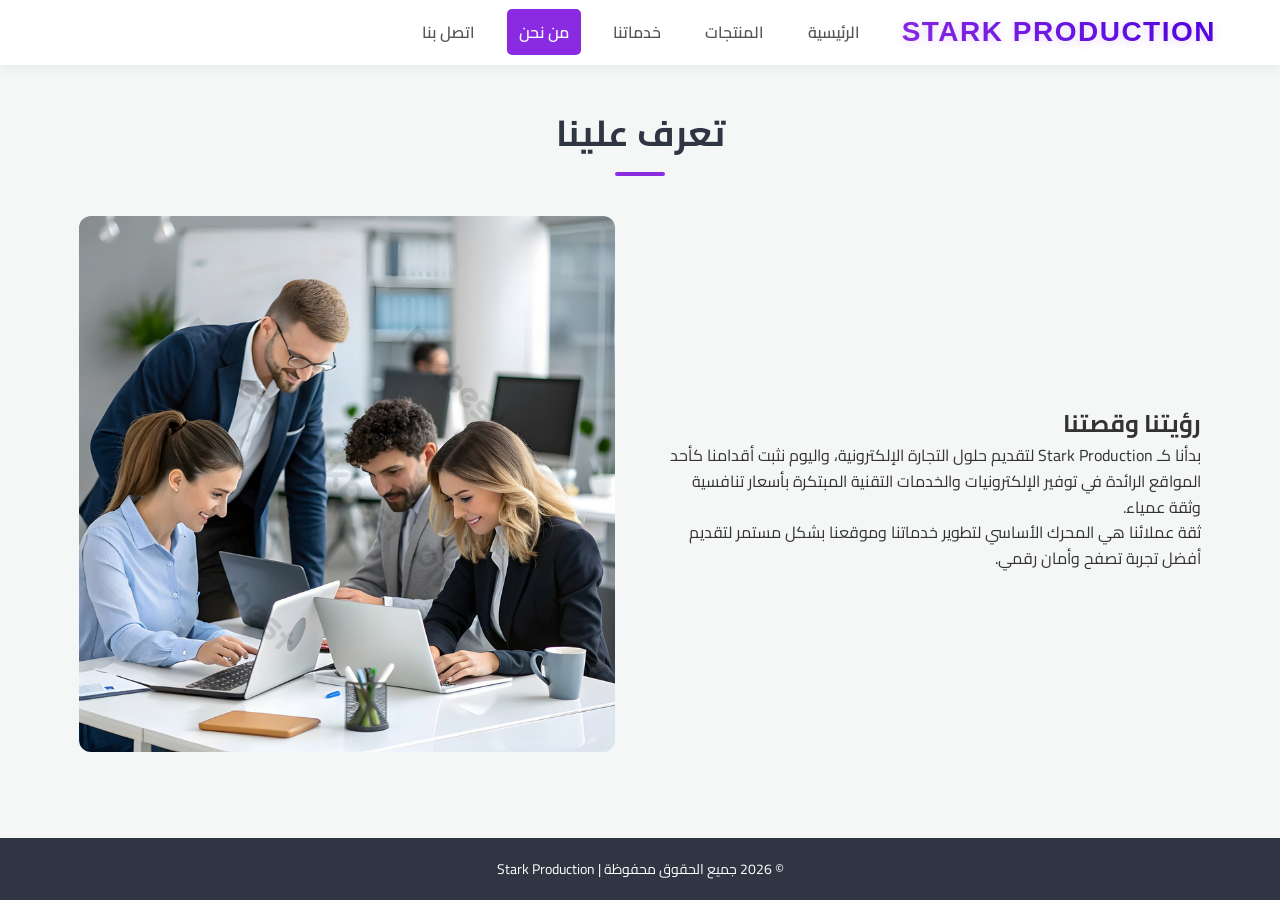
<file: about.html>
<!DOCTYPE html>
<html lang="ar" dir="rtl">
<head>
    <meta charset="UTF-8">
    <meta name="viewport" content="width=device-width, initial-scale=1.0">
    <title>Stark Production | من نحن</title>
    <link rel="stylesheet" href="style.css">
    <link href="https://fonts.googleapis.com/css2?family=Cairo:wght@400;700&display=swap" rel="stylesheet">
</head>
<body>
    <header class="main-header">
        <div class="container header-container">
            <div class="logo">Stark Production</div>
            <button class="menu-toggle" id="mobile-menu"><span></span><span></span><span></span></button>
            <nav class="main-nav" id="nav-menu">
                <ul>
                    <li><a href="index.html">الرئيسية</a></li>
                    <li><a href="products.html">المنتجات</a></li>
                    <li><a href="services.html">خدماتنا</a></li>
                    <li><a href="about.html" class="active">من نحن</a></li>
                    <li><a href="contact.html">اتصل بنا</a></li>
                </ul>
            </nav>
        </div>
    </header>

    <main class="container">
        <h1 class="page-title">تعرف علينا</h1>
        <div class="about-wrapper">
            <div class="about-text">
                <h2>رؤيتنا وقصتنا</h2>
                <p>بدأنا كـ Stark Production لتقديم حلول التجارة الإلكترونية، واليوم نثبت أقدامنا كأحد المواقع الرائدة في توفير الإلكترونيات والخدمات التقنية المبتكرة بأسعار تنافسية وثقة عمياء.</p>
                <p>ثقة عملائنا هي المحرك الأساسي لتطوير خدماتنا وموقعنا بشكل مستمر لتقديم أفضل تجربة تصفح وأمان رقمي.</p>
            </div>
            <div class="about-img">
                <img src="images/about.jpg" alt="عن Stark Production">
            </div>
        </div>
    </main>

    <footer class="main-footer"><p>&copy; 2026 جميع الحقوق محفوظة | Stark Production</p></footer>
    <script src="main.js"></script>
</body>
</html>
</file>
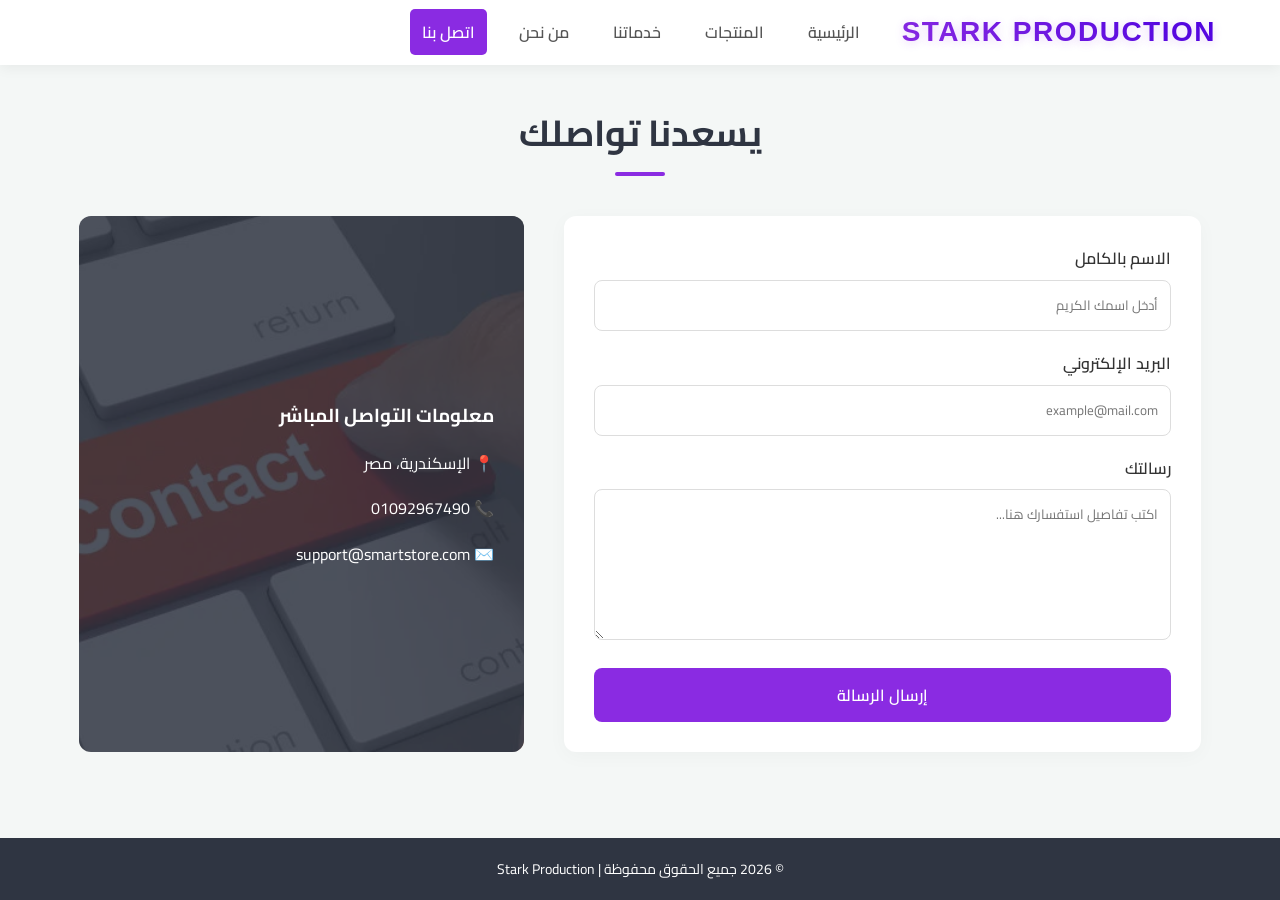
<file: contact.html>
<!DOCTYPE html>
<html lang="ar" dir="rtl">
<head>
    <meta charset="UTF-8">
    <meta name="viewport" content="width=device-width, initial-scale=1.0">
    <title>Stark Production | اتصل بنا</title>
    <link rel="stylesheet" href="style.css">
    <link href="https://fonts.googleapis.com/css2?family=Cairo:wght@400;700&display=swap" rel="stylesheet">
</head>
<body>
    <header class="main-header">
        <div class="container header-container">
            <div class="logo">Stark Production</div>
            <button class="menu-toggle" id="mobile-menu"><span></span><span></span><span></span></button>
            <nav class="main-nav" id="nav-menu">
                <ul>
                    <li><a href="index.html">الرئيسية</a></li>
                    <li><a href="products.html">المنتجات</a></li>
                    <li><a href="services.html">خدماتنا</a></li>
                    <li><a href="about.html">من نحن</a></li>
                    <li><a href="contact.html" class="active">اتصل بنا</a></li>
                </ul>
            </nav>
        </div>
    </header>

    <main class="container">
        <h1 class="page-title">يسعدنا تواصلك</h1>
        <div class="contact-container">
            <div class="contact-form">
                <form action="#">
                    <div class="form-group">
                        <label>الاسم بالكامل</label>
                        <input type="text" required placeholder="أدخل اسمك الكريم">
                    </div>
                    <div class="form-group">
                        <label>البريد الإلكتروني</label>
                        <input type="email" required placeholder="example@mail.com">
                    </div>
                    <div class="form-group">
                        <label>رسالتك</label>
                        <textarea rows="5" required placeholder="اكتب تفاصيل استفسارك هنا..."></textarea>
                    </div>
                    <button type="submit" class="btn-submit">إرسال الرسالة</button>
                </form>
            </div>
            <div class="contact-info">
                <h3>معلومات التواصل المباشر</h3>
                <p>📍 الإسكندرية، مصر</p>
                <p>📞 <span style="direction: ltr; display: inline-block;">01092967490</span></p> 
                <p>✉️ support@smartstore.com</p>
            </div>
        </div>
    </main>

    <footer class="main-footer"><p>&copy; 2026 جميع الحقوق محفوظة | Stark Production</p></footer>
    <script src="main.js"></script>
</body>
</html>
</file>
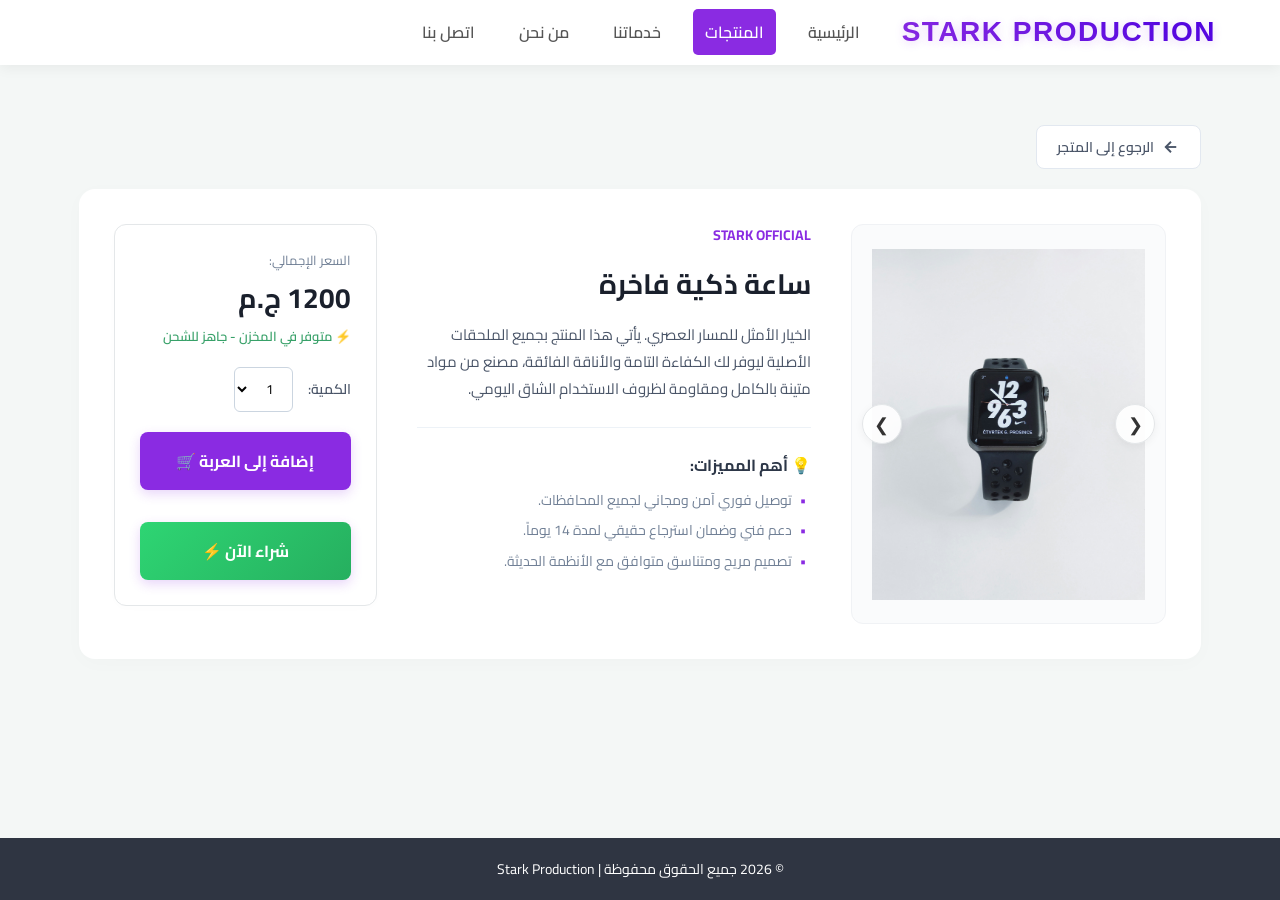
<file: product-detail.html>
<!DOCTYPE html>
<html lang="ar" dir="rtl">
<head>
    <meta charset="UTF-8">
    <meta name="viewport" content="width=device-width, initial-scale=1.0">
    <title>Stark Production | تفاصيل المنتج</title>
    <link rel="stylesheet" href="style.css">
    <link href="https://fonts.googleapis.com/css2?family=Cairo:wght@400;600;700&display=swap" rel="stylesheet">
</head>
<body>
    <header class="main-header">
        <div class="container header-container">
            <div class="logo">Stark Production</div>
            
            <button class="menu-toggle" id="mobile-menu">
                <span></span>
                <span></span>
                <span></span>
            </button>

            <nav class="main-nav" id="nav-menu">
                <ul>
                    <li><a href="index.html">الرئيسية</a></li>
                    <li><a href="products.html" class="active">المنتجات</a></li>
                    <li><a href="services.html">خدماتنا</a></li>
                    <li><a href="about.html">من نحن</a></li>
                    <li><a href="contact.html">اتصل بنا</a></li>
                </ul>
            </nav>
        </div>
    </header>

    <main class="container page-product-detail">
        <div class="back-navigation">
            <a href="products.html" class="btn-back-store">
                <svg width="18" height="18" viewBox="0 0 24 24" fill="none" stroke="currentColor" stroke-width="2.5">
                    <line x1="19" y1="12" x2="5" y2="12"></line>
                    <polyline points="12 19 19 12 12 5"></polyline>
                </svg>
                الرجوع إلى المتجر
            </a>
        </div>

        <div class="product-main-section">
            <div class="product-slider-container">
                <button class="slider-arrow prev-arr" onclick="moveSlider(-1)">&#10095;</button>
                <div class="slider-image-holder" id="zoom-container">

    <img id="main-slider-img"
         src="images/watch.jpg"
         alt="صورة المنتج">

    <!-- العدسة -->
    <div id="zoom-lens"></div>

    <!-- نافذة الزووم -->
    <div id="zoom-result"></div>

</div>
                <button class="slider-arrow next-arr" onclick="moveSlider(1)">&#10094;</button>
            </div>

            <div class="product-middle-details">
                <span class="brand-badge">Stark Official</span>
                <h1 id="det-title">ساعة ذكية فاخرة</h1>
                <p class="product-long-desc">
                    الخيار الأمثل للمسار العصري. يأتي هذا المنتج بجميع الملحقات الأصلية ليوفر لك الكفاءة التامة والأناقة الفائقة، مصنع من مواد متينة بالكامل ومقاومة لظروف الاستخدام الشاق اليومي.
                </p>
                <hr class="separator-line">
                <div class="product-features-list">
                    <h3>💡 أهم المميزات:</h3>
                    <ul>
                        <li>توصيل فوري آمن ومجاني لجميع المحافظات.</li>
                        <li>دعم فني وضمان استرجاع حقيقي لمدة 14 يوماً.</li>
                        <li>تصميم مريح ومتناسق متوافق مع الأنظمة الحديثة.</li>
                    </ul>
                </div>
            </div>

            <div class="purchase-card">
                <div class="price-section">
                    <span class="price-label">السعر الإجمالي:</span>
                    <h2 class="main-price-display" id="det-price">1200 ج.م</h2>
                    <p class="stock-status">⚡ متوفر في المخزن - جاهز للشحن</p>
                </div>
                 
                
                <div class="quantity-selector">
                    <label>الكمية:</label>
                    <select id="prod-qty">
                        <option value="1">1</option>
                        <option value="2">2</option>
                        <option value="3">3</option>
                        <option value="4">4</option>
                    </select>
                </div>

                <button class="btn-noon-cart" id="det-add-btn">إضافة إلى العربة 🛒</button>
            <button class="btn-noon-cart buy-now-btn" onclick="openCheckoutModal()">
    شراء الآن ⚡
</button>
    
        </div>
    </main>
<!-- Checkout Modal -->
<div id="checkout-modal" class="modal-overlay" style="display: none;">
    <div class="modal-box" style="background-color: #fff; padding: 30px; border-radius: 12px; width: 90%; max-width: 450px; box-shadow: 0 10px 25px rgba(0,0,0,0.2); direction: rtl;">
        
        <h3 style="margin-bottom: 25px; text-align: center; color: #2f3542; font-size: 22px; font-weight: 700;">
            📝 بيانات شحن الطلب
        </h3>

        <form onsubmit="confirmPurchase(event)">

            <div class="form-group" style="margin-bottom: 20px; display: flex; flex-direction: column; gap: 8px;">
                <label>إسم المستلم:</label>
                <input type="text" id="client-name" required placeholder="مثال: أحمد محمد"
                style="padding:12px;border:1px solid #ddd;border-radius:8px;">
            </div>

            <div class="form-group" style="margin-bottom: 20px; display: flex; flex-direction: column; gap: 8px;">
                <label>رقم الهاتف:</label>
                <input type="tel" id="client-phone" required placeholder="010xxxxxxxx"
                style="padding:12px;border:1px solid #ddd;border-radius:8px;">
            </div>

            <div class="form-group" style="margin-bottom: 20px; display: flex; flex-direction: column; gap: 8px;">
                <label>العنوان:</label>
                <input type="text" id="client-address" required placeholder="المحافظة - المنطقة - الشارع"
                style="padding:12px;border:1px solid #ddd;border-radius:8px;">
            </div>

            <div class="form-group" style="margin-bottom: 20px; display: flex; flex-direction: column; gap: 8px;">
                <label>طريقة الدفع:</label>

                <select id="payment-method"
                style="padding:12px;border:1px solid #ddd;border-radius:8px;">

                    <option value="كاش عند الاستلام">
                        كاش عند الاستلام
                    </option>

                    <option value="انستا باي">
                        انستا باي
                    </option>

                    <option value="محفظة كاش">
                        محفظة كاش
                    </option>

                </select>
            </div>

            <div style="display:flex;gap:10px;">

                <button type="submit"
                style="flex:2;background:#2ed573;color:#fff;border:none;padding:12px;border-radius:8px;font-weight:700;cursor:pointer;">
                    تأكيد الطلب ⚡
                </button>

                <button type="button"
                onclick="closeCheckoutModal()"
                style="flex:1;background:#ff4757;color:#fff;border:none;padding:12px;border-radius:8px;font-weight:700;cursor:pointer;">
                    إلغاء
                </button>

            </div>

        </form>

    </div>
</div>
    <footer class="main-footer"><p>&copy; 2026 جميع الحقوق محفوظة | Stark Production</p></footer>

    <script src="main.js"></script>
    <script>
        let currentImgIndex = 0;
        let imagesArray = [];
        let prodName = '';
        let prodPrice = '';

        document.addEventListener('DOMContentLoaded', () => {
            prodName = localStorage.getItem('selectedProdName') || 'ساعة ذكية فاخرة';
            prodPrice = localStorage.getItem('selectedProdPrice') || '1200';
            const prodImg = localStorage.getItem('selectedProdImg') || 'images/watch.jpg';

            document.getElementById('det-title').innerText = prodName;
            document.getElementById('det-price').innerText = prodPrice + ' ج.م';
            
            imagesArray = [
                prodImg,
                'https://images.unsplash.com/photo-1542751371-adc38448a05e?auto=format&fit=crop&w=600&q=80'
            ];
            
            document.getElementById('main-slider-img').src = imagesArray[currentImgIndex];

          document.getElementById('det-add-btn').onclick = () => {
    const qty = parseInt(document.getElementById('prod-qty').value) || 1;
    
    // هنا بننادي الدالة اللي في main.js عشان الشغل كله يبقى في مكان واحد
    // لو الدالة addToCart في main.js بتقبل الكمية، هنبعتها معاها
    // بس عشان دالتك الحالية في main.js بسيطة، هنبعت المنتج بالكمية:
    
    addToCartCustom(prodName, parseInt(prodPrice), qty);
};

// ضيف الدالة دي في أي مكان في الـ script بتاع صفحة التفاصيل
function addToCartCustom(name, price, qty) {
    let cart = JSON.parse(localStorage.getItem('stark_cart')) || [];
    const existingItem = cart.find(item => item.name === name);
    
    if (existingItem) {
        existingItem.qty = (existingItem.qty || 0) + qty;
    } else {
        cart.push({ name: name, price: price, qty: qty });
    }
    
    localStorage.setItem('stark_cart', JSON.stringify(cart));
    alert(`تم إضافة عدد ${qty} من (${name}) إلى عربة المشتريات بنجاح!`);
    
    // لو فيه دالة تحديث واجهة في الصفحة دي، شغلها
    if (typeof updateCartUI === 'function') {
        updateCartUI();
    }
}
        });

     function moveSlider(direction) {

    currentImgIndex += direction;

    if (currentImgIndex >= imagesArray.length)
        currentImgIndex = 0;

    if (currentImgIndex < 0)
        currentImgIndex = imagesArray.length - 1;

    const mainImg =
        document.getElementById('main-slider-img');

    mainImg.src = imagesArray[currentImgIndex];

    /* تحديث الزووم */
    
    const zoomResult =
        document.getElementById('zoom-result');

    if (zoomResult) {

        zoomResult.style.backgroundImage =
            `url('${mainImg.src}')`;
    }
}
const container = document.getElementById('zoom-container');
const img = document.getElementById('main-slider-img');

// لما الماوس يدخل
container.addEventListener('mousemove', (e) => {
    const rect = container.getBoundingClientRect();
    const x = ((e.clientX - rect.left) / rect.width) * 100;
    const y = ((e.clientY - rect.top) / rect.height) * 100;

    img.style.transformOrigin = `${x}% ${y}%`;
    img.style.transform = "scale(2.5)"; // ده مقدار الزوم
});

// لما الماوس يخرج
container.addEventListener('mouseleave', () => {
    img.style.transform = "scale(1)";
});
function openCheckoutModal() {
    document.getElementById('checkout-modal').style.display = 'flex';
}

function closeCheckoutModal() {
    document.getElementById('checkout-modal').style.display = 'none';
}

function confirmPurchase(event) {

    event.preventDefault();

    const clientName =
        document.getElementById('client-name').value;

    const clientPhone =
        document.getElementById('client-phone').value;

    const clientAddress =
        document.getElementById('client-address').value;

    const paymentMethod =
        document.getElementById('payment-method').value;

    // السلة كاملة
    let cart =
        JSON.parse(localStorage.getItem('stark_cart')) || [];

    // لو السلة فاضية
    if (cart.length === 0) {
        alert("السلة فارغة!");
        return;
    }

    let orderText = "";
    let totalPrice = 0;

    cart.forEach((item, index) => {

        const itemTotal =
            item.price * item.qty;

        totalPrice += itemTotal;

        orderText +=
`${index + 1}- ${item.name}
الكمية: ${item.qty}
السعر: ${itemTotal} ج.م

`;
    });

    const finalMessage =
`🛒 طلب جديد من Stark Production

${orderText}

💰 الإجمالي الكلي:
${totalPrice} ج.م

👤 الاسم:
${clientName}

📞 الهاتف:
${clientPhone}

📍 العنوان:
${clientAddress}

💳 طريقة الدفع:
${paymentMethod}`;

    const whatsappNumber =
        "201092967490";

    const whatsappURL =
`https://wa.me/${whatsappNumber}?text=${encodeURIComponent(finalMessage)}`;

    window.open(whatsappURL, '_blank');

    closeCheckoutModal();
}

    </script>
  
</body>
</html>
</file>
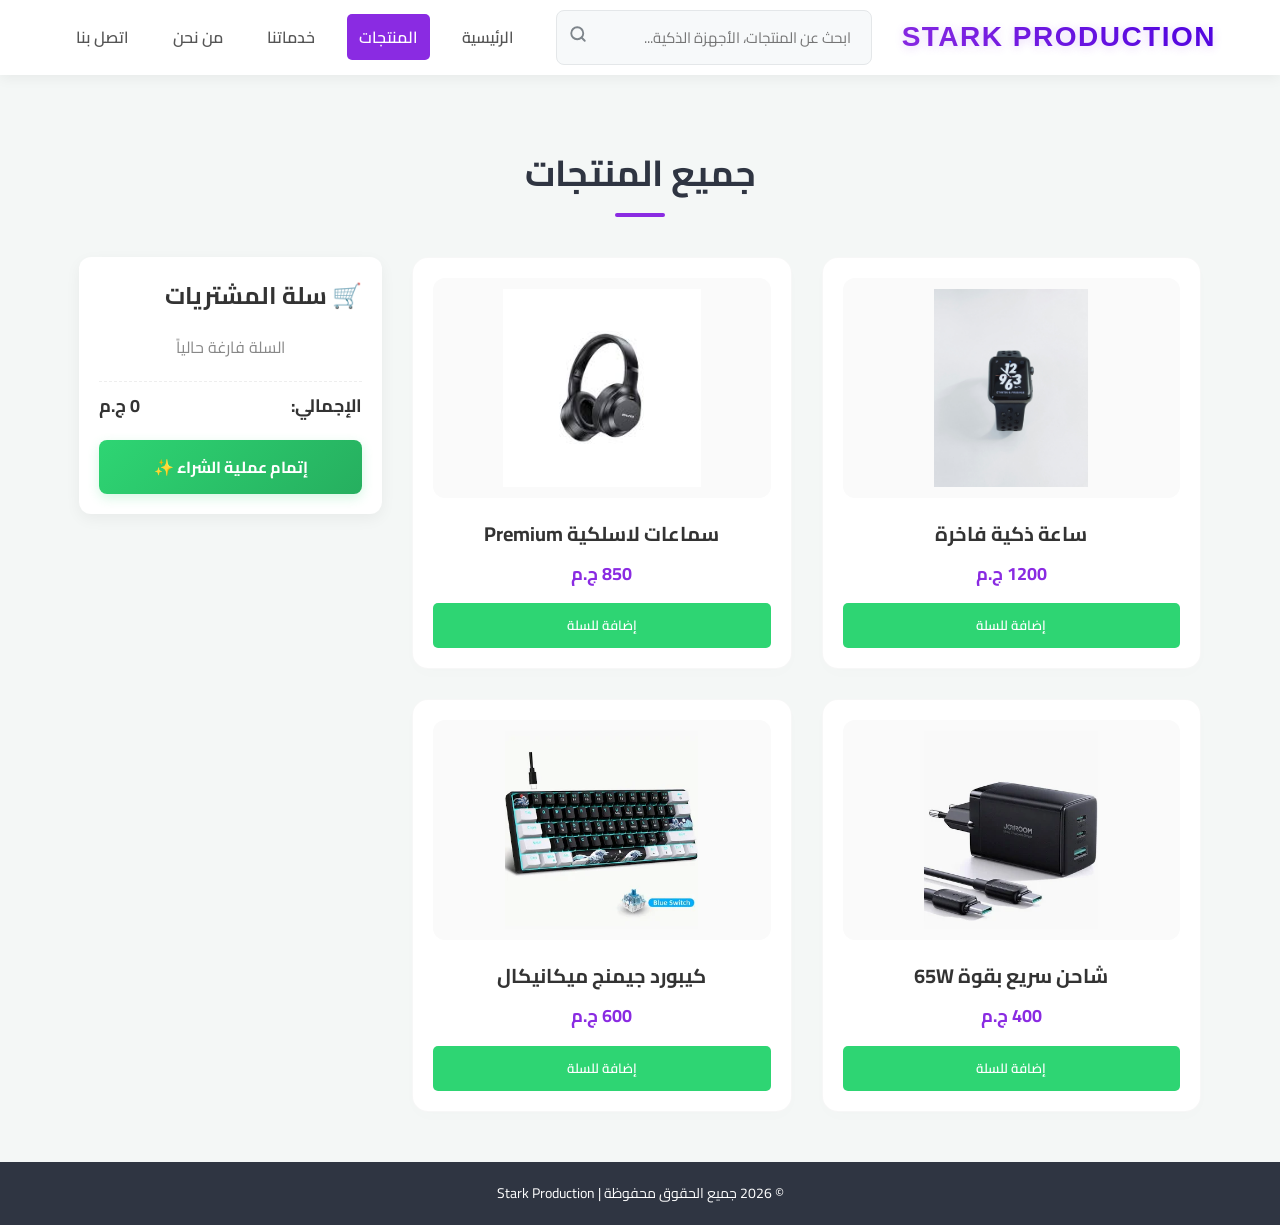
<file: products.html>
<!DOCTYPE html>
<html lang="ar" dir="rtl">
<head>
    <meta charset="UTF-8">
    <meta name="viewport" content="width=device-width, initial-scale=1.0">
    <title>Stark Production | المنتجات</title>
    <link rel="stylesheet" href="style.css">
    <link href="https://fonts.googleapis.com/css2?family=Cairo:wght@400;600;700&display=swap" rel="stylesheet">
</head>
<body>
    <header class="main-header">
        <div class="container header-container">
            <div class="logo">Stark Production</div>
            
            <div class="header-search-box">
                <input type="text" id="search-bar" placeholder="ابحث عن المنتجات، الأجهزة الذكية..." onkeyup="filterProducts()">
                <span class="search-icon">
                    <svg width="18" height="18" viewBox="0 0 24 24" fill="none" stroke="currentColor" stroke-width="2.5" stroke-linecap="round" stroke-linejoin="round">
                        <circle cx="11" cy="11" r="8"></circle>
                        <line x1="21" y1="21" x2="16.65" y2="16.65"></line>
                    </svg>
                </span>
            </div>

            <button class="menu-toggle" id="mobile-menu">
                <span></span>
                <span></span>
                <span></span>
            </button>

            <nav class="main-nav" id="nav-menu">
                <ul>
                    <li><a href="index.html">الرئيسية</a></li>
                    <li><a href="products.html" class="active">المنتجات</a></li>
                    <li><a href="services.html">خدماتنا</a></li>
                    <li><a href="about.html">من نحن</a></li>
                    <li><a href="contact.html">اتصل بنا</a></li>
                </ul>
            </nav>
        </div>
    </header>

    <main class="container" style="margin-top: 30px;">
        <h1 class="page-title">جميع المنتجات</h1>
        <div class="shop-layout">
            <div class="products-grid" id="products-grid">
                <div class="product-card" onclick="goToDetail('ساعة ذكية فاخرة', 1200, 'images/watch.jpg')">
                    <div class="product-img-wrapper">
                        <img src="images/watch.jpg" alt="ساعة ذكية">
                    </div>
                    <h3>ساعة ذكية فاخرة</h3>
                    <p class="product-price">1200 ج.م</p>
                    <button class="btn-add-cart" onclick="event.stopPropagation(); addToCart('ساعة ذكية فاخرة', 1200)">إضافة للسلة</button>
                </div>
                <div class="product-card" onclick="goToDetail('سماعات لاسلكية Premium', 850, 'images/headphones.jpg')">
                    <div class="product-img-wrapper">
                        <img src="images/headphones.jpg" alt="سماعات لاسلكية">
                    </div>
                    <h3>سماعات لاسلكية Premium</h3>
                    <p class="product-price">850 ج.م</p>
                    <button class="btn-add-cart" onclick="event.stopPropagation(); addToCart('سماعات لاسلكية Premium', 850)">إضافة للسلة</button>
                </div>
                <div class="product-card" onclick="goToDetail('شاحن سريع بقوة 65W', 400, 'images/charger.jpg')">
                    <div class="product-img-wrapper">
                        <img src="images/charger.jpg" alt="شاحن سريع">
                    </div>
                    <h3>شاحن سريع بقوة 65W</h3>
                    <p class="product-price">400 ج.م</p>
                    <button class="btn-add-cart" onclick="event.stopPropagation(); addToCart('شاحن سريع بقوة 65W', 400)">إضافة للسلة</button>
                </div>
                <div class="product-card" onclick="goToDetail('كيبورد جيمنج ميكانيكال', 600, 'images/keyboard.jpg')">
                    <div class="product-img-wrapper">
                        <img src="images/keyboard.jpg" alt="كيبورد جيمنج">
                    </div>
                    <h3>كيبورد جيمنج ميكانيكال</h3>
                    <p class="product-price">600 ج.م</p>
                    <button class="btn-add-cart" onclick="event.stopPropagation(); addToCart('كيبورد جيمنج ميكانيكال', 600)">إضافة للسلة</button>
                </div>
            </div>
            
            <aside class="cart-sidebar">
                <h2>🛒 سلة المشتريات</h2>
                <ul id="cart-list" class="cart-items">
                    <p style="color: #888; text-align:center;">السلة فارغة حالياً</p>
                </ul>
                <div style="font-weight:700; margin-top:15px; display:flex; justify-content:space-between; font-size:18px; border-top:1px dashed #eee; padding-top:10px; margin-bottom:15px;">
                    <span>الإجمالي:</span><span><span id="cart-total">0</span> ج.م</span>
                </div>
                
                <button id="checkout-btn" class="btn-checkout" onclick="openCheckoutModal()" style="display: none;">
                    إتمام عملية الشراء ✨
                </button>
            </aside>
        </div>
    </main>

 <div id="checkout-modal" class="modal-overlay" style="display: none;">
    <div class="modal-box" style="background-color: #fff; padding: 30px; border-radius: 12px; width: 90%; max-width: 450px; box-shadow: 0 10px 25px rgba(0,0,0,0.2); direction: rtl;">
        <h3 style="margin-bottom: 25px; text-align: center; color: #2f3542; font-size: 22px; font-weight: 700;">📝 بيانات شحن الطلب</h3>
        <form onsubmit="confirmPurchase(event)">
            
            <div class="form-group" style="margin-bottom: 20px; display: flex; flex-direction: column; gap: 8px; text-align: right;">
                <label for="client-name" style="font-weight: 600; color: #4a5568; font-size: 15px;">إسم المستلم الثنائي:</label>
                <input type="text" id="client-name" required placeholder="مثال: أحمد محمد" style="width: 100%; padding: 12px; border: 1px solid #ddd; border-radius: 8px; font-family: 'Cairo', sans-serif; font-size: 15px; outline: none; background: #fafbfc;">
            </div>
            
            <div class="form-group" style="margin-bottom: 20px; display: flex; flex-direction: column; gap: 8px; text-align: right;">
                <label for="client-phone" style="font-weight: 600; color: #4a5568; font-size: 15px;">رقم تليفون الكاش أو الموبايل:</label>
                <input type="tel" id="client-phone" required placeholder="مثال: 010xxxxxxxx" style="width: 100%; padding: 12px; border: 1px solid #ddd; border-radius: 8px; font-family: 'Cairo', sans-serif; font-size: 15px; outline: none; background: #fafbfc;">
            </div>

            <div class="form-group" style="margin-bottom: 20px; display: flex; flex-direction: column; gap: 8px; text-align: right;">
                <label for="client-address" style="font-weight: 600; color: #4a5568; font-size: 15px;">عنوان الشحن بالتفصيل:</label>
                <input type="text" id="client-address" required placeholder="المحافظة، المنطقة، اسم الشارع، العمارة..." style="width: 100%; padding: 12px; border: 1px solid #ddd; border-radius: 8px; font-family: 'Cairo', sans-serif; font-size: 15px; outline: none; background: #fafbfc;">
            </div>
            <div class="form-group" style="margin-bottom: 20px; display: flex; flex-direction: column; gap: 8px; text-align: right;">
    <label for="payment-method" style="font-weight: 600; color: #4a5568; font-size: 15px;">طريقة الدفع:</label>
    <select id="payment-method" style="width: 100%; padding: 12px; border: 1px solid #ddd; border-radius: 8px; font-family: 'Cairo', sans-serif; font-size: 15px; outline: none; background: #fafbfc;">
        <option value="كاش عند الاستلام">كاش عند الاستلام</option>
        <option value="انستا باي (InstaPay)">انستا باي (InstaPay)</option>
        <option value="محفظة كاش (فودافون/أورانج)">محفظة كاش (فودافون/أورانج)</option>
    </select>
</div>
            <div style="display: flex; gap: 12px; margin-top: 25px; flex-direction: row-reverse;">
                <button type="submit" class="btn-submit" style="flex: 2; background: linear-gradient(135deg, #2ed573 0%, #26af5f 100%); color: white; border: none; padding: 12px 20px; border-radius: 8px; cursor: pointer; font-size: 15px; font-weight: 700; width: 100%; box-shadow: 0 4px 12px rgba(46, 213, 115, 0.2); transition: 0.3s;">
                    تأكيد الطلب عبر الواتساب ⚡
                </button>
                <button type="button" class="btn-submit" onclick="closeCheckoutModal()" style="flex: 1; background: linear-gradient(135deg, #ff4757 0%, #ee5253 100%); color: white; border: none; padding: 12px 20px; border-radius: 8px; cursor: pointer; font-size: 15px; font-weight: 700; width: 100%; box-shadow: 0 4px 12px rgba(255, 71, 87, 0.2); transition: 0.3s;">
                    إلغاء
                </button>
            </div>
        </form>
    </div>
</div>
    <footer class="main-footer">
        <p>&copy; 2026 جميع الحقوق محفوظة | Stark Production</p>
    </footer>
    
    <script src="main.js"></script>
    <script>
        function goToDetail(name, price, img) {
            localStorage.setItem('selectedProdName', name);
            localStorage.setItem('selectedProdPrice', price);
            localStorage.setItem('selectedProdImg', img);
            window.location.href = 'product-detail.html';
        }

        function filterProducts() {
            const query = document.getElementById('search-bar').value.toLowerCase();
            const cards = document.querySelectorAll('.product-card');
            cards.forEach(card => {
                const title = card.querySelector('h3').innerText.toLowerCase();
                if(title.includes(query)) {
                    card.style.display = "flex";
                } else {
                    card.style.display = "none";
                }
            });
        }
    </script>
</body>
</html>
</file>
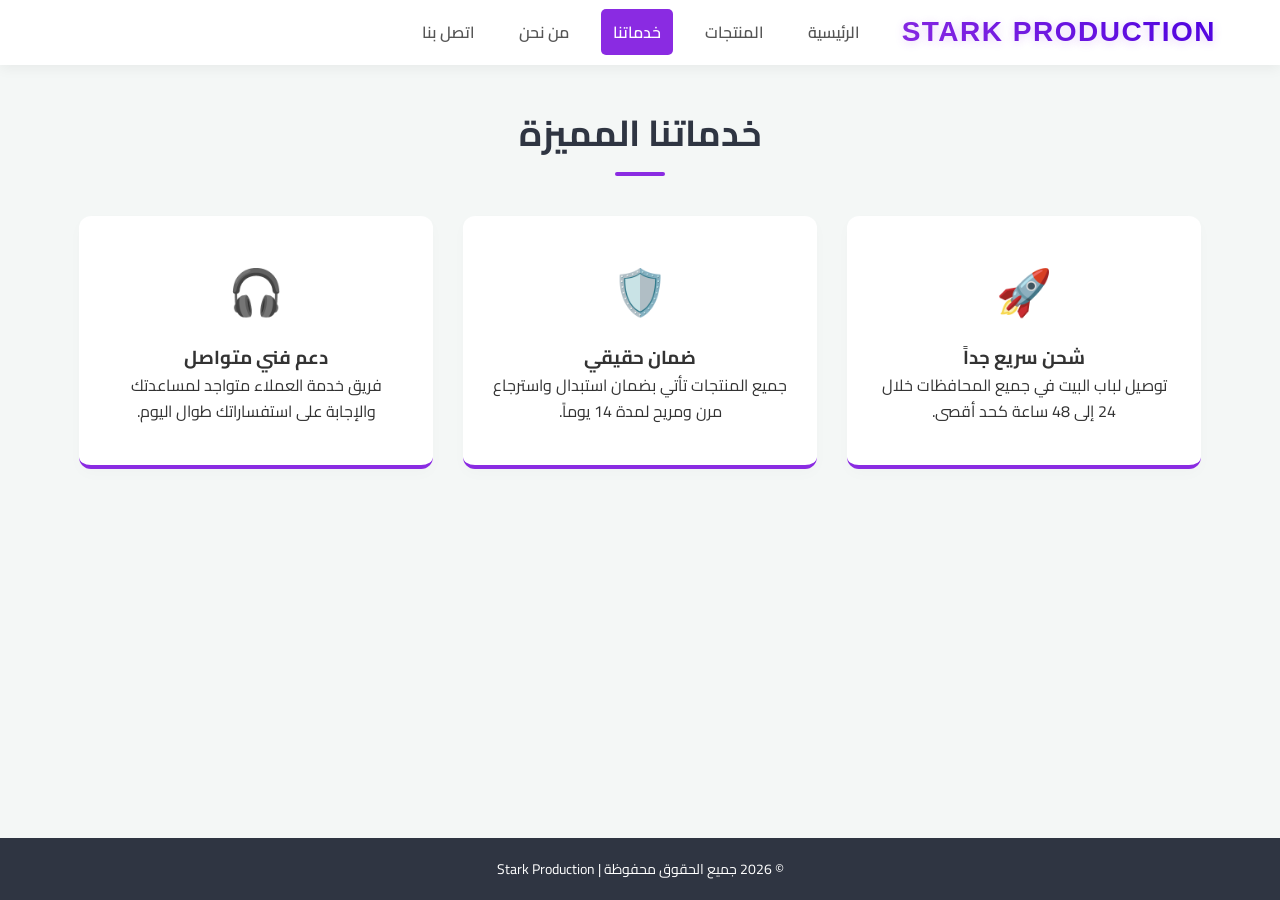
<file: services.html>
<!DOCTYPE html>
<html lang="ar" dir="rtl">
<head>
    <meta charset="UTF-8">
    <meta name="viewport" content="width=device-width, initial-scale=1.0">
    <title>Stark Production | خدماتنا</title>
    <link rel="stylesheet" href="style.css">
    <link href="https://fonts.googleapis.com/css2?family=Cairo:wght@400;700&display=swap" rel="stylesheet">
</head>
<body>
    <header class="main-header">
        <div class="container header-container">
            <div class="logo">Stark Production</div>
            <button class="menu-toggle" id="mobile-menu"><span></span><span></span><span></span></button>
            <nav class="main-nav" id="nav-menu">
                <ul>
                    <li><a href="index.html">الرئيسية</a></li>
                    <li><a href="products.html">المنتجات</a></li>
                    <li><a href="services.html" class="active">خدماتنا</a></li>
                    <li><a href="about.html">من نحن</a></li>
                    <li><a href="contact.html">اتصل بنا</a></li>
                </ul>
            </nav>
        </div>
    </header>

    <main class="container">
        <h1 class="page-title">خدماتنا المميزة</h1>
        <div class="services-grid">
            <div class="service-card">
                <div class="icon">🚀</div>
                <h3>شحن سريع جداً</h3>
                <p>توصيل لباب البيت في جميع المحافظات خلال 24 إلى 48 ساعة كحد أقصى.</p>
            </div>
            <div class="service-card">
                <div class="icon">🛡️</div>
                <h3>ضمان حقيقي</h3>
                <p>جميع المنتجات تأتي بضمان استبدال واسترجاع مرن ومريح لمدة 14 يوماً.</p>
            </div>
            <div class="service-card">
                <div class="icon">🎧</div>
                <h3>دعم فني متواصل</h3>
                <p>فريق خدمة العملاء متواجد لمساعدتك والإجابة على استفساراتك طوال اليوم.</p>
            </div>
        </div>
    </main>

    <footer class="main-footer"><p>&copy; 2026 جميع الحقوق محفوظة | Stark Production</p></footer>
    <script src="main.js"></script>
</body>
</html>
</file>
<file: style.css>
/* --- إعدادات عامة وتصفير الهوامش --- */
* {
    margin: 0;
    padding: 0;
    box-sizing: border-box;
    font-family: 'Cairo', sans-serif;
}

body {
    background-color: #f4f7f6;
    color: #333;
    line-height: 1.6;
    overflow-x: hidden;
    display: flex;
    flex-direction: column;
    min-height: 100vh;
}

.container {
    width: 90%;
    max-width: 1200px;
    margin: 0 auto;
    padding: 0 15px;
}

a {
    text-decoration: none;
    color: inherit;
    transition: all 0.3s ease;
}

/* --- الهيدر ونظام الموبايل المطور (نون ستايل) --- */
.main-header {
    background-color: #ffffff;
    box-shadow: 0 4px 12px rgba(0,0,0,0.05);
    position: sticky;
    top: 0;
    z-index: 1000;
}

/* تحديث الهيدر ليتوافق مع وجود السيرش بار في نفس السطر */
.header-container {
    display: grid;
    grid-template-columns: auto 1fr auto;
    align-items: center;
    gap: 30px;
    padding: 10px 0;
}

/* شريط البحث الاحترافي المدمج في الهيدر */
.header-search-box {
    position: relative;
    width: 100%;
    max-width: 550px;
    background: #f7f9fa;
    border: 1px solid #e4e7e9;
    border-radius: 8px;
    display: flex;
    align-items: center;
    padding: 2px 10px;
    margin: 0 auto;
    transition: all 0.2s ease;
}

#search-bar {
    width: 100%;
    border: none;
    outline: none;
    background: transparent;
    padding: 10px 10px 10px 35px;
    font-size: 15px;
    font-family: 'Cairo', sans-serif;
    color: #2a2a2a;
}

.search-icon {
    position: absolute;
    left: 12px;
    font-size: 16px;
    color: #7e858b;
    pointer-events: none;
}

.header-search-box:focus-within {
    background: #ffffff;
    border-color: #8a2be2;
    box-shadow: 0 4px 12px rgba(138, 43, 226, 0.1);
}

/* --- تصميم لوجو Stark Production الاحترافي النيون --- */
.logo {
    font-size: 28px;
    font-weight: 800;
    text-transform: uppercase;
    font-family: 'Segoe UI', Tahoma, Geneva, Verdana, sans-serif;
    background: linear-gradient(45deg, #8a2be2, #4a00e0);
    -webkit-background-clip: text;
    -webkit-text-fill-color: transparent;
    letter-spacing: 1.5px;
    text-shadow: 0 2px 10px rgba(138, 43, 226, 0.2);
    transition: transform 0.3s ease;
}

.logo:hover {
    transform: scale(1.05);
}

.menu-toggle {
    display: none;
    flex-direction: column;
    gap: 5px;
    cursor: pointer;
    background: none;
    border: none;
}

.menu-toggle span {
    width: 25px;
    height: 3px;
    background-color: #333;
    border-radius: 2px;
    transition: 0.3s;
}

.main-nav ul {
    display: flex;
    list-style: none;
    gap: 20px;
}

.main-nav a {
    font-weight: 600;
    color: #555;
    padding: 8px 12px;
    border-radius: 5px;
}

.main-nav a:hover, .main-nav a.active {
    color: #fff;
    background-color: #8a2be2;
}

/* --- العناوين المشتركة --- */
.page-title {
    text-align: center;
    font-size: 36px;
    margin: 40px 0;
    color: #2f3542;
    position: relative;
}

.page-title::after {
    content: '';
    display: block;
    width: 50px;
    height: 4px;
    background-color: #8a2be2;
    margin: 10px auto 0;
    border-radius: 2px;
}

/* --- 1. صفحة الرئيسية (Hero Section المطور) --- */
.hero-section {
    padding: 80px 0;
    background: linear-gradient(135deg, #0f0c1b 0%, #1a103c 100%);
    color: #ffffff;
    flex: 1;
}

.hero-container {
    display: flex;
    align-items: center;
    gap: 40px;
}

.hero-content { 
    flex: 1; 
}

.hero-content h1 { 
    font-size: 45px; 
    color: #ffffff; 
    margin-bottom: 20px; 
    font-weight: 700; 
}

.hero-content p { 
    font-size: 18px; 
    color: #b0a7cc; 
    margin-bottom: 30px; 
}

.btn-primary {
    display: inline-block;
    background-color: #8a2be2;
    color: #fff;
    padding: 12px 35px;
    border-radius: 25px;
    font-weight: 600;
    box-shadow: 0 4px 15px rgba(138, 43, 226, 0.4);
    border: none;
    cursor: pointer;
    text-align: center;
}

.btn-primary:hover { 
    background-color: #7318c8; 
    transform: translateY(-2px); 
}

.hero-image { 
    flex: 1; 
    text-align: center; 
    display: flex;
    justify-content: center;
    align-items: center;
}

.hero-image img { 
    width: 100%; 
    max-width: 500px;
    height: auto; 
    display: block !important;
    border-radius: 15px; 
    box-shadow: 0 10px 30px rgba(0,0,0,0.5); 
    object-fit: cover;
}

/* --- 2. صفحة المنتجات والمتجر التفاعلي المطور --- */
.shop-layout {
    display: flex;
    gap: 30px;
    margin-bottom: 50px;
}

.products-grid {
    flex: 3;
    display: grid;
    grid-template-columns: repeat(auto-fit, minmax(260px, 1fr));
    gap: 30px;
}

.product-card {
    background: #ffffff;
    border-radius: 16px;
    padding: 20px;
    display: flex;
    flex-direction: column;
    justify-content: space-between;
    align-items: center;
    border: 1px solid rgba(0,0,0,0.03);
    box-shadow: 0 5px 15px rgba(0,0,0,0.01);
    transition: all 0.3s ease;
    cursor: pointer;
}

.product-card:hover {
    transform: translateY(-8px);
    box-shadow: 0 15px 35px rgba(138, 43, 226, 0.1);
    border-color: rgba(138, 43, 226, 0.15);
}

.product-img-wrapper {
    width: 100%;
    height: 220px;
    display: flex;
    align-items: center;
    justify-content: center;
    background: #fafafa;
    border-radius: 12px;
    overflow: hidden;
    margin-bottom: 15px;
}

.product-img-wrapper img {
    max-width: 90%;
    max-height: 90%;
    object-fit: contain;
    transition: transform 0.5s ease;
}

.product-card:hover .product-img-wrapper img {
    transform: scale(1.08);
}

.product-card h3 { 
    margin: 5px 0 10px; 
    font-size: 20px; 
    text-align: center;
}

.product-price { 
    color: #8a2be2; 
    font-weight: 700; 
    font-size: 18px; 
    margin-bottom: 15px; 
}

.btn-add-cart {
    background-color: #2ed573;
    color: white;
    border: none;
    padding: 10px 20px;
    border-radius: 5px;
    cursor: pointer;
    font-weight: 600;
    width: 100%;
    transition: 0.3s;
}

.btn-add-cart:hover { 
    background-color: #26af5f; 
}

/* سلة المشتريات الجانبية */
.cart-sidebar {
    flex: 1;
    background: #fff;
    padding: 20px;
    border-radius: 12px;
    box-shadow: 0 5px 15px rgba(0,0,0,0.05);
    height: fit-content;
}

.cart-items { 
    list-style: none; 
    margin: 20px 0; 
}

.cart-item {
    display: flex;
    justify-content: space-between;
    align-items: center;
    padding: 12px 0;
    border-bottom: 1px solid #eee;
    font-size: 15px;
}

/* النافذة المنبثقة للشراء (Modal) */
.modal-overlay {
    position: fixed;
    top: 0; left: 0; width: 100%; height: 100%;
    background-color: rgba(0, 0, 0, 0.6);
    display: flex;
    justify-content: center;
    align-items: center;
    z-index: 2000;
}

.modal-box {
    background-color: #fff;
    padding: 30px;
    border-radius: 12px;
    width: 90%;
    max-width: 450px;
    box-shadow: 0 10px 25px rgba(0,0,0,0.2);
    animation: fadeIn 0.3s ease;
}

.modal-box h3 { 
    margin-bottom: 20px; 
    text-align: center; 
    color: #2f3542; 
}

@keyframes fadeIn {
    from { opacity: 0; transform: translateY(-20px); }
    to { opacity: 1; transform: translateY(0); }
}

/* --- 3. صفحة تفاصيل المنتج المطور (3 أعمدة احترافية ونظام السلايدر بأسهم) --- */
.page-product-detail {
    margin-top: 40px;
    margin-bottom: 60px;
}

.product-main-section {
    display: grid;
    grid-template-columns: 1.2fr 1.5fr 1fr;
    gap: 40px;
    background: #ffffff;
    padding: 35px;
    border-radius: 16px;
    box-shadow: 0 4px 20px rgba(0,0,0,0.02);
}

/* سلايدر الصور بأسهم يمين وشمال */
.product-slider-container {
    position: relative;
    border: 1px solid #f0f2f5;
    border-radius: 12px;
    background: #fafbfc;
    display: flex;
    align-items: center;
    justify-content: center;
    height: 400px;
    overflow: hidden;
}

.slider-image-holder {
    width: 100%;
    height: 100%;
    display: flex;
    align-items: center;
    justify-content: center;
    padding: 20px;
}

.slider-image-holder img {
    max-width: 100%;
    max-height: 100%;
    object-fit: contain;
}

.slider-arrow {
    position: absolute;
    top: 50%;
    transform: translateY(-50%);
    background: rgba(255, 255, 255, 0.9);
    border: 1px solid #e4e7e9;
    color: #333;
    width: 40px;
    height: 40px;
    border-radius: 50%;
    font-size: 18px;
    cursor: pointer;
    display: flex;
    align-items: center;
    justify-content: center;
    box-shadow: 0 2px 8px rgba(0,0,0,0.05);
    transition: all 0.2s ease;
    z-index: 5;
}

.slider-arrow:hover {
    background: #8a2be2;
    color: #fff;
    border-color: #8a2be2;
}

/* [تعديل الاتجاهات المظبوطة للـ RTL بالملي] */
.prev-arr { left: 10px; }
.next-arr { right: 10px; }

/* العمود الأوسط: الداتا والمواصفات */
.product-middle-details {
    display: flex;
    flex-direction: column;
    gap: 15px;
}

.brand-badge {
    color: #8a2be2;
    font-weight: 700;
    font-size: 14px;
    text-transform: uppercase;
}

.product-middle-details h1 {
    font-size: 28px;
    color: #1a202c;
    font-weight: 700;
}

.product-long-desc {
    color: #4a5568;
    font-size: 15px;
    line-height: 1.8;
}

.separator-line {
    border: 0;
    height: 1px;
    background: #edf2f7;
    margin: 10px 0;
}

.product-features-list h3 {
    font-size: 16px;
    color: #2d3748;
    margin-bottom: 10px;
}

.product-features-list ul {
    list-style: none;
    padding-right: 5px;
}

.product-features-list li {
    font-size: 14px;
    color: #718096;
    margin-bottom: 8px;
    display: flex;
    align-items: center;
    gap: 8px;
}

.product-features-list li::before {
    content: "•";
    color: #8a2be2;
    font-weight: bold;
}

/* العمود الأيسر: كرت الشراء الجانبي (ستايل نون) */
.purchase-card {
    border: 1px solid #e4e7e9;
    border-radius: 12px;
    padding: 25px;
    background: #ffffff;
    height: fit-content;
    display: flex;
    flex-direction: column;
    gap: 20px;
    box-shadow: 0 2px 12px rgba(0,0,0,0.01);
}

.price-section {
    display: flex;
    flex-direction: column;
    gap: 5px;
}

.price-label {
    font-size: 13px;
    color: #718096;
}

.main-price-display {
    font-size: 28px;
    font-weight: 700;
    color: #1a202c;
}

.stock-status {
    font-size: 13px;
    color: #38a169;
    font-weight: 600;
}

.quantity-selector {
    display: flex;
    align-items: center;
    gap: 15px;
}

.quantity-selector label {
    font-size: 14px;
    font-weight: 600;
    color: #4a5568;
}

.quantity-selector select {
    padding: 8px 15px;
    border-radius: 6px;
    border: 1px solid #cbd5e0;
    outline: none;
    background: #fff;
    cursor: pointer;
}

.btn-noon-cart {
    background: #8a2be2;
    color: #ffffff;
    border: none;
    padding: 14px;
    border-radius: 8px;
    font-size: 16px;
    font-weight: 700;
    cursor: pointer;
    transition: all 0.2s ease;
    text-align: center;
    box-shadow: 0 4px 12px rgba(138, 43, 226, 0.2);
}

.btn-noon-cart:hover {
    background: #7318c8;
    transform: translateY(-1px);
}

/* --- 4. صفحة الخدمات --- */
.services-grid {
    display: grid;
    grid-template-columns: repeat(auto-fit, minmax(280px, 1fr));
    gap: 30px;
    margin-bottom: 60px;
}

.service-card {
    background: #fff;
    padding: 40px 30px;
    border-radius: 12px;
    text-align: center;
    border-bottom: 4px solid #8a2be2;
    box-shadow: 0 5px 15px rgba(0,0,0,0.02);
}

.service-card .icon { 
    font-size: 45px; 
    margin-bottom: 15px; 
}

/* --- 5. صفحة من نحن --- */
.about-wrapper {
    display: flex;
    align-items: center;
    gap: 50px;
    margin-bottom: 60px;
}

.about-text { flex: 1; }
.about-img { flex: 1; }
.about-img img { width: 100%; border-radius: 12px; }

/* --- 6. صفحة اتصل بنا --- */
.contact-container {
    display: flex;
    gap: 40px;
    margin-bottom: 60px;
}

.contact-form {
    flex: 1.5;
    background: #fff;
    padding: 30px;
    border-radius: 12px;
    box-shadow: 0 4px 20px rgba(0,0,0,0.03);
}

.form-group { margin-bottom: 20px; }
.form-group label { display: block; margin-bottom: 8px; font-weight: 600; }
.form-group input, .form-group textarea {
    width: 100%; padding: 12px; border: 1px solid #ddd; border-radius: 8px; font-family: 'Cairo', sans-serif;
}

.btn-submit {
    background-color: #8a2be2; color: white; border: none; padding: 12px 30px;
    border-radius: 8px; cursor: pointer; font-size: 16px; font-weight: 600; width: 100%;
    transition: 0.3s;
}
.btn-submit:hover { background-color: #7318c8; }

.contact-info {
    flex: 1; 
    padding: 30px; 
    border-radius: 12px;
    display: flex; 
    flex-direction: column; 
    justify-content: center; 
    gap: 20px;
    position: relative;
    background-image: url('../images/contact us.jpg');
    background-size: cover;
    background-position: center;
    overflow: hidden;
    z-index: 1;
}

.contact-info::before {
    content: '';
    position: absolute;
    top: 0; left: 0; width: 100%; height: 100%;
    background-color: rgba(47, 53, 66, 0.85);
    z-index: -1;
}

.contact-info * {
    position: relative;
    z-index: 2;
    color: white;
}

/* --- الفوتر الموحد --- */
.main-footer {
    background-color: #2f3542;
    color: #fff;
    text-align: center;
    padding: 20px 0;
    font-size: 14px;
    margin-top: auto;
}

/* --- شاشات الموبايل والتابلت المتجاوبة لكل الميزات --- */
@media (max-width: 1024px) {
    .product-main-section {
        grid-template-columns: 1fr;
        gap: 30px;
    }
    /* --- تعديل رص عناصر الهيدر وترحيل اللينكات للشمال --- */
.header-container {
    display: flex !important; /* قلبناه فليكس عشان نتحكم في التوزيع براحتنا */
    justify-content: space-between !important; /* يرمي اللوجو في أقصى اليمين واللينكات في أقصى الشمال */
    align-items: center !important;
    padding: 15px 0 !important; /* وسعنا الارتفاع شوية فوق وتحت عشان الشياكة */
}

/* نضمن إن القائمة تاخد ترحيل إضافي للشمال لو في مساحة */
.main-nav {
    margin-right: auto !important; /* الحركة السحرية اللي بتزق اللينكات للشمال أوتوماتيك بعيد عن اللوجو */
}

.main-nav ul {
    display: flex !important;
    list-style: none !important;
    gap: 25px !important; /* وسعنا المسافة بين اللينكات وبعضها عشان ما يبقوش لازقين */
}
    .header-search-box {
        max-width: 100%;
        order: 3;
    }
}

@media (max-width: 768px) {
    .menu-toggle { display: flex; }
    
    .main-nav {
        display: none;
        position: absolute;
        top: 100%; left: 0; width: 100%;
        background-color: #fff;
        box-shadow: 0 5px 10px rgba(0,0,0,0.1);
        padding: 20px 0;
    }

    .main-nav.active { display: block; }
    .main-nav ul { flex-direction: column; align-items: center; gap: 15px; }

    .hero-container, .about-wrapper, .contact-container, .shop-layout {
        flex-direction: column;
        text-align: center;
    }

    .hero-content h1 { font-size: 32px; }
    .contact-info { text-align: right; }
    
    .hero-image img {
        max-width: 100%;
    }
}
/* ==========================================================================
   تعديل زرار إتمام الشراء الأخضر المطور (مؤمن بالكامل ضد التداخل)
   ========================================================================== */
.btn-checkout {
    display: block !important;
    width: 100% !important; /* يجبر الزرار يفرش بكامل عرض السلة الأبيض */
    max-width: 100% !important;
    background: linear-gradient(135deg, #2ed573 0%, #26af5f 100%) !important; /* الـ Gradient الأخضر الأصلي */
    color: #ffffff !important;
    border: none !important;
    padding: 12px 20px !important;
    border-radius: 8px !important;
    font-size: 16px !important;
    font-weight: 700 !important;
    font-family: 'Cairo', sans-serif !important;
    cursor: pointer !important;
    margin-top: 20px !important;
    text-align: center !important;
    box-shadow: 0 4px 12px rgba(46, 213, 115, 0.2) !important; /* الـ Shadow الناعم */
    transition: all 0.2s ease !important;
    box-sizing: border-box !important; /* يضمن إن الـ padding ما يخليهوش يخرج بره السلة */
}

/* تأثير التمليس والارتداد عند تمرير الماوس */
.btn-checkout:hover {
    transform: translateY(-1px) !important;
    box-shadow: 0 6px 15px rgba(46, 213, 115, 0.35) !important;
    opacity: 0.95 !important;
}
/* تنسيقات خاصة بصفحة الـ index فقط للهيدر */
.home-header-container {
    display: flex !important;
    justify-content: space-between !important;
    align-items: center !important;
    padding: 15px 50px !important;
}

.home-nav {
    margin-right: auto !important;
    margin-left: 80px !important; /* الزقة المخصوصة لصفحة الهوم */
}

.home-nav ul {
    display: flex !important;
    list-style: none !important;
    gap: 40px !important;
}
/* =========================================
   PRODUCT IMAGE ZOOM PROFESSIONAL EFFECT
========================================= */

.slider-image-holder {
    position: relative;
    width: 100%;
    height: 100%;
    overflow: hidden;
}

/* الصورة الأساسية */
/* الكونتينر اللي جواه الصورة */
#zoom-container {
    position: relative;
    overflow: hidden; /* عشان الزوم ما يخرجش بره إطار الصورة */
    cursor: zoom-in;
    width: 100%;
    height: 400px;
}

/* الصورة نفسها */
#main-slider-img {
    width: 100%;
    height: 100%;
    object-fit: contain;
    transition: transform 0.2s ease; /* دي اللي هتعمل الزوم الناعم */
    transform-origin: center;
}



/* Glow بسيط */
.product-slider-container:hover {
    box-shadow: 0 0 30px rgba(138, 43, 226, 0.08);
}

/* للموبايل */
@media (max-width: 992px) {
    #zoom-result {
        display: none !important;
    }

    #zoom-lens {
        display: none !important;
    }
}
/* --- تنسيق زرار الرجوع (يرجع فخم زي الأول) --- */
.back-navigation {
    margin: 20px 0 20px 0;
    display: flex;
    justify-content: flex-start; /* عشان يفضل على اليمين في العربي */
}

.btn-back-store {
    display: inline-flex;
    align-items: center;
    gap: 8px; /* مسافة بين السهم والكلام */
    background-color: #ffffff;
    color: #4a5568;
    border: 1px solid #e2e8f0;
    padding: 10px 20px;
    border-radius: 8px;
    font-weight: 600;
    font-size: 14px;
    transition: all 0.3s ease;
    text-decoration: none;
}

.btn-back-store:hover {
    color: #8a2be2;
    border-color: #8a2be2;
    background-color: #f9f5ff;
}

/* قلب السهم عشان يكون مناسب لاتجاه الـ RTL */
.btn-back-store svg {
    transform: scaleX(-1); /* الحركة دي بتقلبه يبص ناحية اليمين (الرجوع) */
}
.buy-now-btn{
    margin-top: 12px;
    background: linear-gradient(135deg, #2ed573 0%, #26af5f 100%);
    color: white;
}

.buy-now-btn:hover{
    transform: translateY(-2px);
    box-shadow: 0 6px 14px rgba(46, 213, 115, 0.3);
}
</file>
